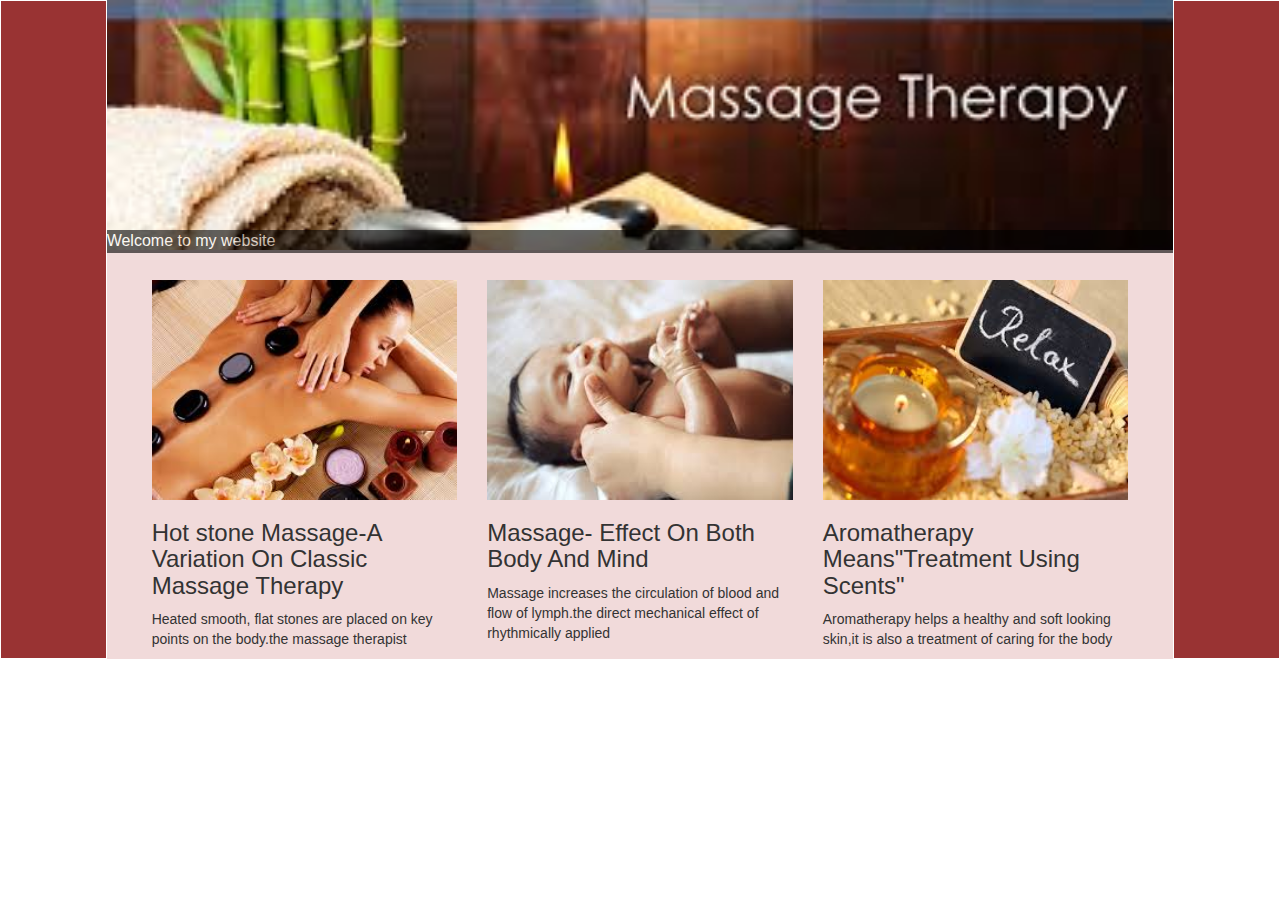
<file: bootsrap tutorials/index.html>
<!DOCTYPE html>
 <html>
    <head>
	     <meta charset="utf-8"/>
	     <title> first web page</title>
		 <link rel="stylesheet" href="bootstrap/css/bootstrap.min.css"/>
		 <link rel="stylesheet" type="text/css" href="css/mystyle.css"/>
	</head>
	<body>
		<div class="container-fluid">
			<div class="row">
				<div class="col-xs-1"></div>
				<div class="col-xs-10">
					<div class="row">
						<div class="col-xs-12 head">
							<div class="row">
								<p class="para">Welcome to my website</p>
							</div>
						</div>
					</div>
				
					<div class="col-xs-12 bottom">
						<div class="col-xs-4">
							<img src="images/duluxe.jpg">
							<h3>
								Hot stone Massage-A Variation On Classic Massage Therapy
							</h3>
							<p>
								Heated smooth, flat stones are placed on key points on the body.the massage therapist
							</p>
						</div>
						<div class="col-xs-4">
							<img src="images/baby.jpg">
							<h3>
								Massage- Effect On Both Body And Mind
							</h3>
							<p>
								Massage increases the circulation of blood and flow of lymph.the direct mechanical effect of rhythmically applied
							</p>
						</div>
						<div class="col-xs-4">
							<img src="images/relax.jpg">
							<h3>
								Aromatherapy Means"Treatment Using Scents"
							</h3>
							<p>
								Aromatherapy helps a healthy and soft looking skin,it is also a treatment of caring for the body
							</p>
						</div>
					</div>
				</div> 
				<div class="col-xs-1"></div>
			</div>
		</div>
		
		<script type="text/javascript" src="js/jquery.min.js"></script>
		<script type="text/javascript" src="js/bootstrap.min.js"></script>
    </body>
 </html>
</file>
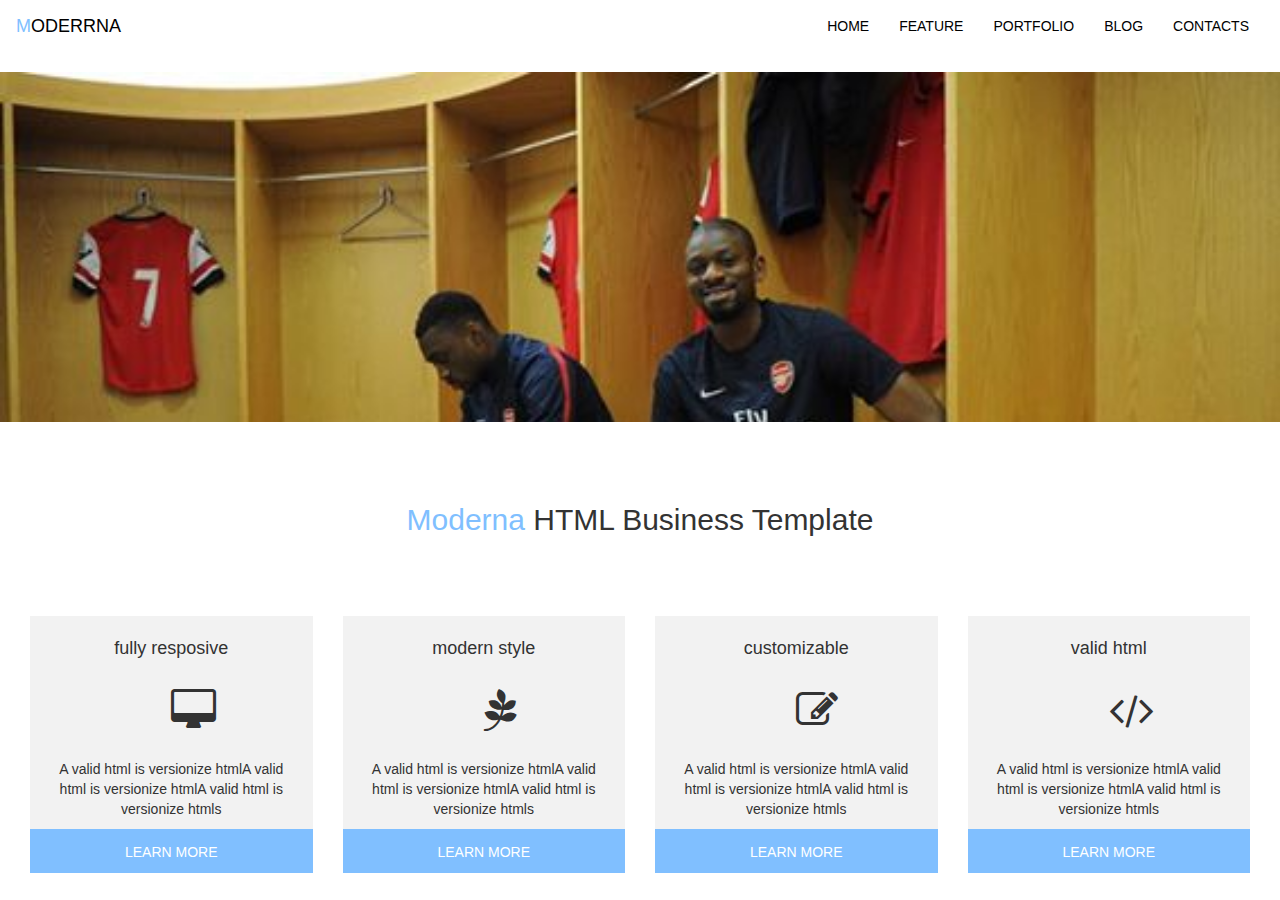
<file: lost css/HEADER.html>
<!DOCTYPE html>
<html>
	<head>
		<meta charset="utf-8">
		<title>MODERNA</title>
		<link rel="stylesheet" type="text/css" href="bootstrap/css/bootstrap.min.css">
		<link rel="stylesheet" type="text/css" href="HEADER.css">
		<link rel="stylesheet" type="text/css" href="font-awesome-4.7.0/css/font-awesome.min.css">
	</head>
	<body>
		<nav class="navbar">
			<div class="container-fluid">
				<!-- Brand and toggle get grouped for better mobile display -->
				<div class="navbar-header">
					<button type="button" class="navbar-toggle collapsed" data-toggle="collapse" data-target="#bs-example-navbar-collapse-1" aria-expanded="false">
						<span class="sr-only">Toggle navigation</span>
						<span class="icon-bar"></span>
						<span class="icon-bar"></span>
						<span class="icon-bar"></span>
					</button>
					<a class="navbar-brand" href="#"><span>M</span>ODERRNA</a>
				</div>
				<!-- Collect the nav links, forms, and other content for toggling -->
				<div class="collapse navbar-collapse" id="bs-example-navbar-collapse-1">
					<ul class="nav navbar-nav navbar-right">
						<li><a href="#">HOME</a></li>
						<li><a href="#">FEATURE</a></li>
						<li><a href="#">PORTFOLIO</a></li>
						<li><a href="#">BLOG</a></li>
						<li><a href="#">CONTACTS</a></li>
					</ul>
				</div><!-- /.navbar-collapse -->
			</div><!-- /.container-fluid -->
		</nav>
            <div class="container-fluid">
              <div class="row">
            	  <div class="col-xs-12 image">
            	  </div>
            	 <div class="col-xs-12">
            	   <h2 class="text-center"><span>Moderna</span> HTML Business Template</h2>
            	  </div>
            	</div>
            	 <div class="col-xs-12">
            	     <div class="row">
            	           <div class="col-sm-3 col-xs-12">
                                    <div class="col-xs-12 innerDiv">
                                           <div class="row">
                                                 <h4 class="col-xs-12 text-center"> fully resposive</h4>
                                                 <div class="col-xs-12">
                                                    <i class="fa fa-desktop fa-3x"></i>
                                                 </div>
                                                 <p class="col-xs-12 text-center">A valid html is versionize htmlA valid html is versionize htmlA valid html is versionize htmls</p>
                                                 <a class="col-xs-12 text-center" href="#">LEARN MORE</a>
                                           </div>
                                    </div>     
                             </div>
            	           <div class="col-sm-3 col-xs-12">
                                    <div class="col-xs-12 innerDiv">
                                           <div class="row">
                                                 <h4 class="col-xs-12 text-center">modern style</h4>
                                                <div class="col-xs-12">
                                                 <i class="fa fa-pagelines fa-3x"></i>
                                                </div>
                                                <p class="col-xs-12 text-center">A valid html is versionize htmlA valid html is versionize htmlA valid html is versionize htmls</p>
                                                <a class="col-xs-12 text-center" href="#">LEARN MORE</a>
                                           </div>
                                    </div>     
                             </div>
            	           <div class="col-sm-3 col-xs-12">
                                    <div class="col-xs-12 innerDiv">
                                           <div class="row">
                                                 <h4 class="col-xs-12 text-center">customizable</h4>
                                                <div class="col-xs-12">
                                                  <i class="fa fa-edit fa-3x"></i>
                                                </div>
                                                <p class="col-xs-12 text-center">A valid html is versionize htmlA valid html is versionize htmlA valid html is versionize htmls</p>
                                                <a class="col-xs-12 text-center" href="#">LEARN MORE</a>
                                           </div>
                                    </div>     
                             </div>
            	           <div class="col-sm-3 col-xs-12">
                                    <div class="col-xs-12 innerDiv">
                                          <div class="row">
                                                <h4 class="col-xs-12 text-center">valid html</h4>
                                                <div class="col-xs-12">
                                                <i class="fa fa-code fa-3x"></i>
                                                </div>
                                                <p class="col-xs-12 text-center">A valid html is versionize htmlA valid html is versionize htmlA valid html is versionize htmls</p>
                                                <a class="col-xs-12 text-center" href="#">LEARN MORE</a>
                                          </div>
                                    </diV>     
                             </div>
           	</div>	
        </nav>
	</body>
</html>
</file>
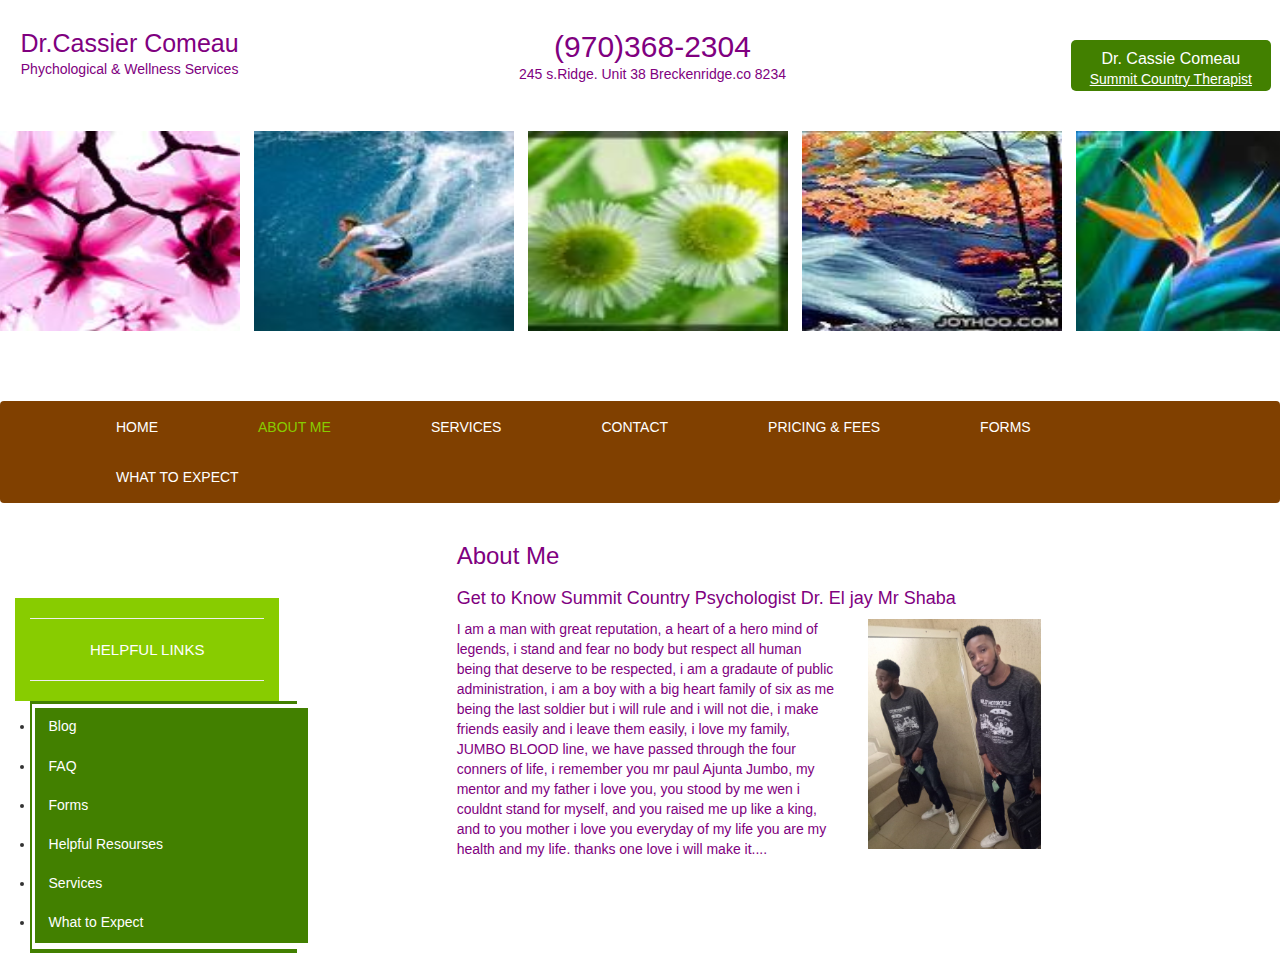
<file: project 1/pro.html>
<!DOCTYPE html>
 <html>
    <head>
		<meta charset="utf-8"/>
		<title>project 1</title>
		<link rel="stylesheet" href="bootstrap/css/bootstrap.min.css"/>
		<link rel="stylesheet" type="text/css" href="css/Dr.css"/>
		<link rel="stylesheet" type="text/css" href="font-awesome-4.7.0/css/font-awesome.min.css">
	</head>
	<body>

		<!--first row-->
		<div class="container-fluid">
			<div class="row" id="cup">
				<div class="col-xs-4 col-xs-pull-1 text-center">
					<h4 style="font-size: 25px;" >Dr.Cassier Comeau</h4>
					<p>Phychological & Wellness Services</p>
				</div>
				<div class="col-xs-4 text-center">
					<h4 style="font-size: 30px;">(970)368-2304</h4>
					<p class="text-center">245 s.Ridge. Unit 38 Breckenridge.co 8234</p>		
				</div>
				<div class="col-xs-4 col-xs-push-2 text-center" id="hh">
					<h4 style="font-size: 16px;">Dr. Cassie Comeau</h4>
					<p class="underline">Summit Country Therapist</p>				
				</div>
					
			</div>
		</div>


           <!-- image row-->
           
           <div class="container-fluid brand">
           	<!--<div class="row" >-->
           		<img   src="images/first.jpg" alt="image" style="margin-left: -3.2em;">
           		<img  src="images/second.jpg" alt="image">
           		<img  src="images/third.jpg" alt="image">
           		<img  src="images/forth.jpg" alt="image">
           		<img  src="images/fith.jpg" alt="image" style="margin-right: -6.7em">
           	<!--</div>-->
           </div>

           <!--nav bar row-->
           	<nav class="navbar">
           		<div class="container-fluid">
	           		<div class="navbar-header">
			           	<div class="collapse navbar-collapse" id="bs-example-navbar-collapse-1">
							<ul class="nav navbar-nav">
								<li><a href="#">HOME</a></li>
								<li class="active"><a href="#"><span>ABOUT ME</span></a></li>
								<li><a href="#">SERVICES</a></li>
								<li><a href="#">CONTACT</a></li>
								<li><a href="#">PRICING & FEES</a></li>
								<li><a href="#">FORMS</a></li>
								<li><a href="#">WHAT TO EXPECT</a></li>
							</ul>
						</div>
					</div>
				</div>
			</nav>

			<div class="col-xs-12">
				<div class="row">
					<div class="col-xs-4">
						<span class="col-xs-8 text-center" id="call"><p><hr>HELPFUL LINKS<hr></p></span>
						<div class="col-xs-9">
							<div class="col-xs-12 link1">
								<div class="col-xs-12 link2">
									 <ul class="list-group main-link">
										<li><a>Blog</a></li>
										<li><a>FAQ</a></li>
										<li><a>Forms</a></li>
										<li><a>Helpful Resourses</a></li>
										<li><a>Services</a></li>
										<li><a>What to Expect</a></li>
									</ul>
								</div>
							</div>
						</div>	
					</div>
					<div class="col-xs-8" id="tax">
						<h3 class="col-xs-12">About Me</h3>
						<h4 class="col-xs-12">Get to Know Summit Country Psychologist Dr. El jay Mr Shaba</h4>
						<p class="col-xs-6">
							I am a man with great reputation, a heart of a hero mind of legends, i stand and fear no body but respect all human being that deserve to be respected, i am a gradaute of public administration, i am a boy with a big heart family of six as me being the last soldier but i will rule and i will not die, i make friends easily and i leave them easily, i love my family, JUMBO BLOOD line, we have passed through the four conners of life, i remember you mr paul Ajunta Jumbo, my mentor and my father i love you, you stood by me wen i couldnt stand for myself, and you raised me up like a king, and to you mother i love you everyday of my life you are my health and my life. thanks one love i will make it....
						</p>
						<div class="col-xs-6" id="gap">
							<img src="images/about.jpg" alt="images">
						</div>
					</div>	
				</div>
			</div>





		
		<script type="text/javascript" src="js/jquery.min.js"></script>
		<script type="text/javascript" src="js/bootstrap.min.js"></script>
    </body>
 </html>
</file>
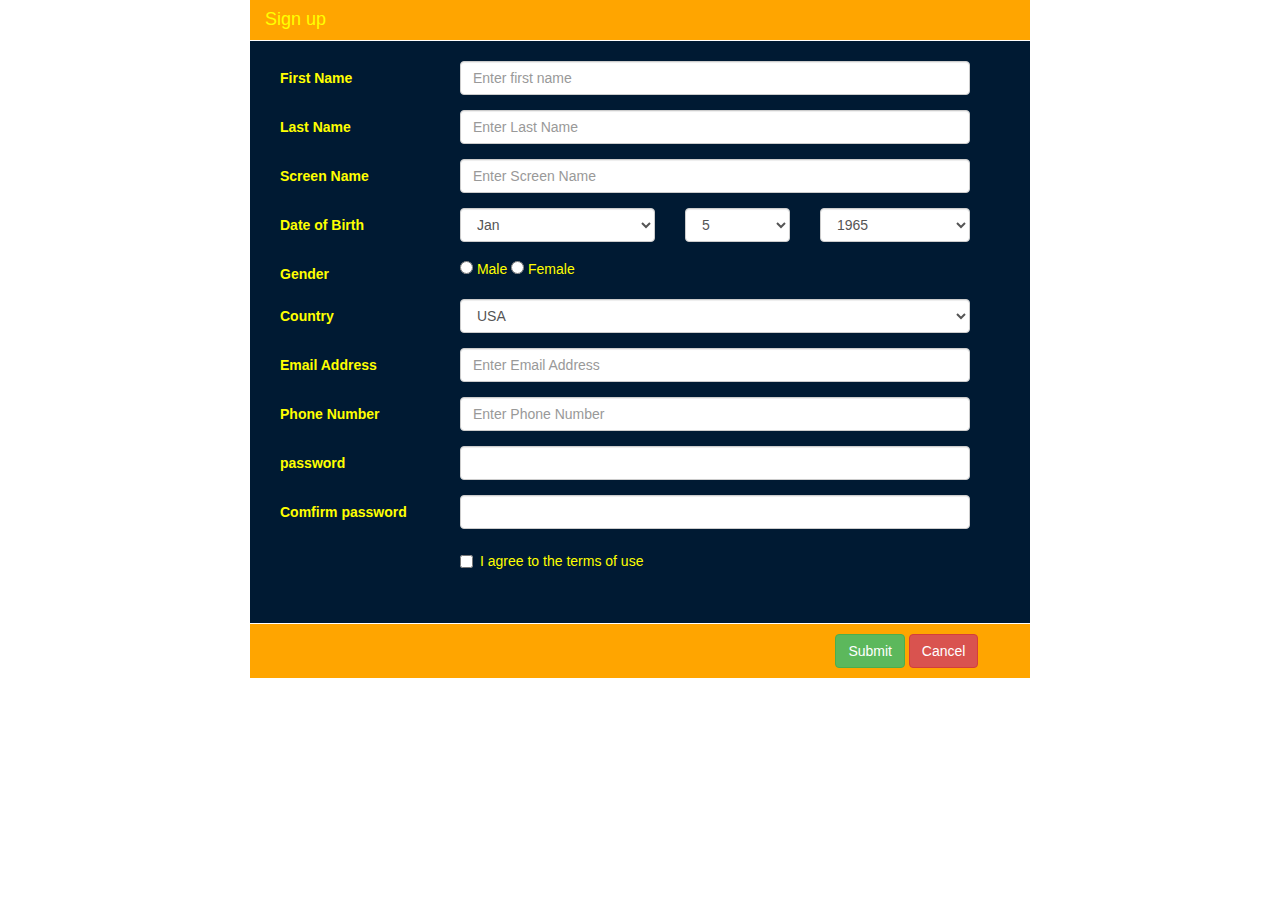
<file: sign up assignment/sign.html>
<!DOCTYPE html>
 <html>
    <head>
	     <meta charset="utf-8"/>
	     <title> sign up</title>
		 <link rel="stylesheet" href="bootstrap/css/bootstrap.min.css"/>
		 <link rel="stylesheet" type="text/css" href="css/my.css"/>
	</head>
	<body>
		<div class="container">
			<div class="row">
				<div class="col-xs-8 col-xs-push-2">
					<div class="row">
						<div class="col-xs-12" id="head">
							<h4>Sign up</h4>
						</div>
					</div>
					<form class="form-horizontal">
						<div class="form-group col-xs-12">
							<div class="col-xs-3">
								<label class="control-label" for="First Name">First Name</label>
							</div>
							<div class="col-xs-9">
								<input type="text" class="form-control" placeholder="Enter first name">
							</div>
						</div>
					

						<div class="form-group col-xs-12">
							<div class="col-xs-3">
								<label class="control-label" for="Last Name">Last Name</label>
							</div>
							<div class="col-xs-9">
								<input type="text" class="form-control" placeholder="Enter Last Name">			
							</div>	
						</div>

						<div class="form-group col-xs-12">
					    	<div class="col-xs-3">
								<label class="control-label" for="Screen Name">Screen Name</label>
							</div>
							<div class="col-xs-9">
								<input type="text" class="form-control" placeholder="Enter Screen Name">	
							</div>
						</div>
						
						<div class="form-group col-xs-12">
							<div class="col-xs-3">
								<label class="control-label" for="Date Of Birth">Date of Birth</label>	
						    </div>
						    <div class="col-xs-9">
						    	<div class="row">
						    		<div class="col-xs-5">
							    		<select class="form-control">
									    	<option value="month">Jan</option>
									    	<option value="month">Feb</option>
									    	<option value="month">Mar</option>
									    	<option value="month">Apr</option>
								    	</select>
						    		</div>
								    <div class="col-xs-3">
								    	<select class="form-control">
								    		<option value="days">5</option>
								    	</select>
								    </div>
								    <div class="col-xs-4">
								    	<select class="form-control">
								    		<option value="year">1965</option>
								    	</select>
								    </div>
						    	</div>
							</div>
				  	    </div>

				  	    <div class="form-group col-xs-12">
				  	    	<div class="col-xs-3">
				  	    		<label class="control-label" for="Gender">Gender</label>
				  	    	</div>
				  	    	<div class="col-xs-9">
				  	    		<input type="radio" name="Male"> Male <input type="radio" name="female"> Female 
				  	    	</div>
				  	    </div>

				  	    <div class="form-group col-xs-12">
				  	    	<div class="col-xs-3">
				  	    		<label class="control-label" for="Country"> Country</label>
				  	    	</div>
				  	    	<div class="col-xs-9">
				  	 			<select class="form-control">
				  	 				<option value="USA">USA</option>
				  	 				<option value="USA">Nigeria</option>
				  	 				<option value="USA">London</option>
				  	 			</select>
				  	    	</div>
				  	    </div>

				  	    <div class="form-group col-xs-12">
							<div class="col-xs-3">
								<label class="control-label" for="Email">Email Address</label>
							</div>
							<div class="col-xs-9">
								<input type="Email" class="form-control" placeholder="Enter Email Address">
							</div>
						</div>
						
						<div class="form-group col-xs-12">
							<div class="col-xs-3">
								<label class="control-label" for="Phone">Phone Number</label>
							</div>
							<div class="col-xs-9">
								<input class="form-control" placeholder="Enter Phone Number">
							</div>
						</div>
						
						<div class="form-group col-xs-12">
							<div class="col-xs-3">
								<label class="control-label" for="password">password</label>
							</div>
							<div class="col-xs-9">
								<input type="password" class="form-control">
							</div>
						</div>
						
						<div class="form-group col-xs-12">
							<div class="col-xs-3">
								<label class="control-label" for="password">Comfirm password</label>
							</div>
							<div class="col-xs-9">
								<input type="password" class="form-control">
							</div>
						</div>

						<div class="form-group col-xs-12">
							<div class="col-xs-3"></div>
							<div class="col-xs-9">
								<label class="checkbox-inline"><input type="checkbox">I agree to the terms of use</label>
							</div>
						</div>

					    <div class="row">
							<div class="form-group col-xs-12" id="footer">
									<button class="btn btn-success">Submit</button>
									<button class="btn btn-danger">Cancel</button>
							</div>
						</div>
					</form>
				</div>
				
					
		</div>
				
			

		
		<script type="text/javascript" src="js/jquery.min.js"></script>
		<script type="text/javascript" src="js/bootstrap.min.js"></script>
    </body>
 </html>
</file>
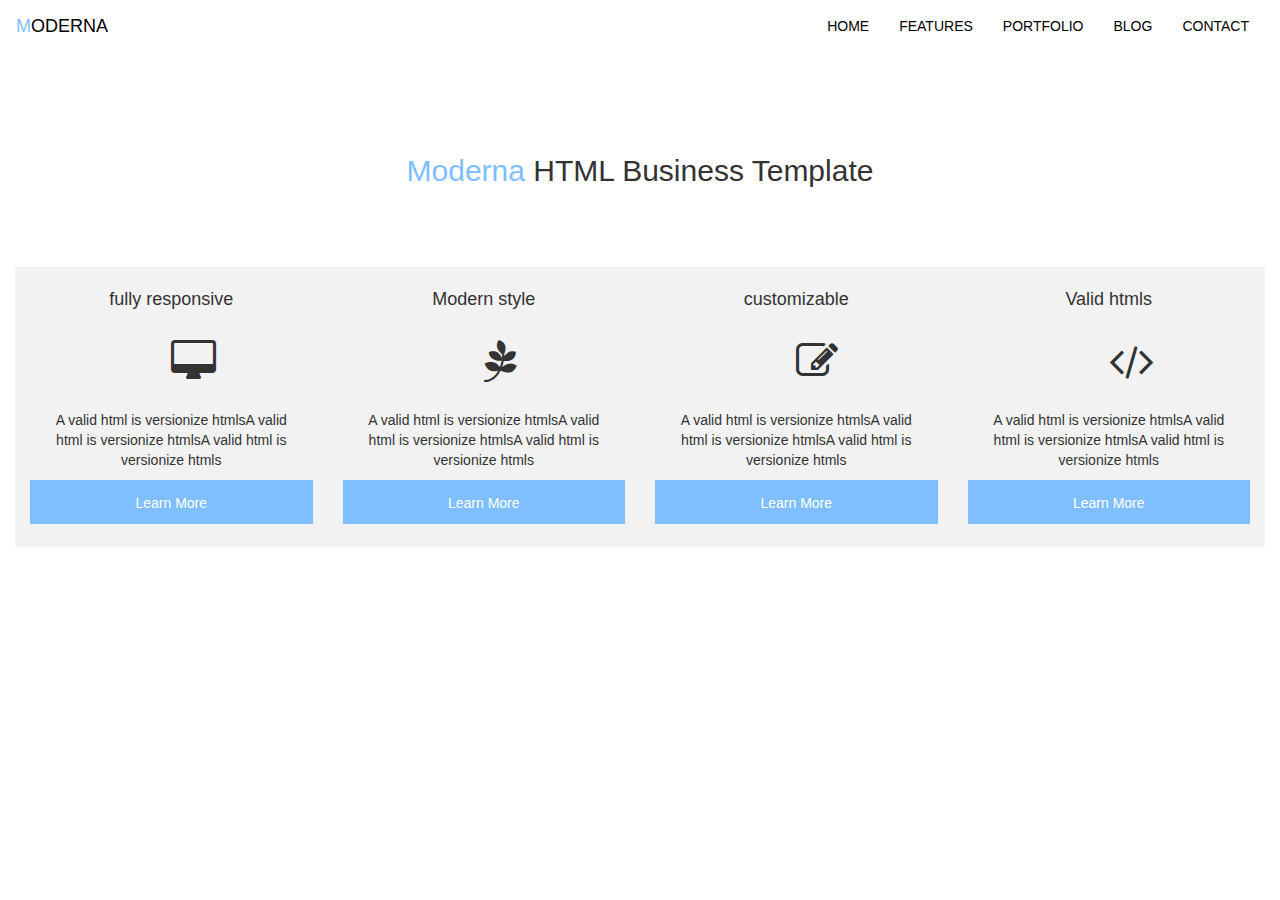
<file: web ass/get.html>
<!DOCTYPE html>
 <html>
    <head>
		<meta charset="utf-8"/>
		<title>Photo viewer </title>
		<link rel="stylesheet" href="bootstrap/css/bootstrap.min.css"/>
		<link rel="stylesheet" type="text/css" href="css/frank.css"/>
		<link rel="stylesheet" type="text/css" href="font-awesome-4.7.0/css/font-awesome.min.css">
	</head>
	<body>
		<nav class="navbar ">
			<div class="container-fluid">
				<!-- Brand and toggle get grouped for better mobile display -->
				<div class="navbar-header">
					<button type="button" class="navbar-toggle collapsed" data-toggle="collapse" data-target="#bs-example-navbar-collapse-1" aria-expanded="false">
						<span class="sr-only">Toggle navigation</span>
						<span class="icon-bar"></span>
						<span class="icon-bar"></span>
						<span class="icon-bar"></span>
					</button>
					<a class="navbar-brand" href="#"><span>M</span>ODERNA</a>
				</div>

				<!-- Collect the nav links, forms, and other content for toggling -->
				<div class="collapse navbar-collapse" id="bs-example-navbar-collapse-1">
					<ul class="nav navbar-nav navbar-right">
						<li class="active"><a href="#">HOME</a></li>
						<li><a href="#">FEATURES</a></li>
						<li><a href="#">PORTFOLIO</a></li>
						<li><a href="#">BLOG</a></li>
						<li><a href="#">CONTACT</a></li>
					</ul>
				</div><!-- /.navbar-collapse -->
			</div><!-- /.container-fluid -->
		</nav>
		<div class="container-fluid">
			<div class="row">
				<div class="col-xs-12" id="image">
				</div>
				<div class="col-xs-12">
					<h2 class="text-center"><span>Moderna</span> HTML Business Template</h2>
				</div>
				<div class="col-xs-12">
					<div class="col-md-3 col-xs-12">
						<h4 class="col-xs-12 text-center">fully responsive</h4>
						<div class="col-xs-12">
							<i class="fa fa-desktop fa-3x"></i>
						</div>
						<p class="col-xs-12 text-center">A valid html is versionize htmlsA valid html is versionize htmlsA valid html is versionize htmls</p>
						<a class="col-xs-12 text-center" href="#">Learn More</a>
					</div>
					<div class="col-md-3 col-xs-12">
						<h4 class="col-xs-12 text-center">Modern style</h4>
						<div class="col-xs-12">
							<i class="fa fa-pagelines fa-3x"></i>
						</div>
						<p class="col-xs-12 text-center">A valid html is versionize htmlsA valid html is versionize htmlsA valid html is versionize htmls</p>
						<a class="col-xs-12 text-center" href="#">Learn More</a>
					</div>
					<div class="col-md-3 col-xs-12">
						<h4 class="col-xs-12 text-center">customizable</h4>
						<div class="col-xs-12">
							<i class="fa fa-edit fa-3x"></i>
						</div>
						<p class="col-xs-12 text-center">A valid html is versionize htmlsA valid html is versionize htmlsA valid html is versionize htmls</p>
						<a class="col-xs-12 text-center" href="#">Learn More</a>
					</div>
					<div class="col-md-3 col-xs-12">
						<h4 class="col-xs-12 text-center">Valid htmls</h4>
						<div class="col-xs-12">
							<i class="fa fa-code fa-3x"></i>
						</div>
						<p class="col-xs-12 text-center">A valid html is versionize htmlsA valid html is versionize htmlsA valid html is versionize htmls</p>
						<a class="col-xs-12 text-center" href="#">Learn More</a>
					</div>	
				</div>
			</div>
		</div>
		
		<script type="text/javascript" src="js/jquery.min.js"></script>
		<script type="text/javascript" src="js/bootstrap.min.js"></script>
    </body>
 </html>
</file>
<file: bootsrap tutorials/css/mystyle.css>
.col-xs-1{
	background-color: #993333;
	height: 659px;
	border: 1px solid white;
}

.col-xs-10{
	background-color: #f1dada;
}

.head{
	height: 250px;
	padding-top: 230px;
	background-image: url(../images/nice.jpg);
	background-repeat: no-repeat;
	background-size: 100%
}
.bottom{
	margin-top: 30px;
}
.para{
	background-color: black;
	color:white;
	opacity: 0.6;
	font-size: 16px;
}
div img{
	width:100%;
	height:220px;
}
</file>
<file: lost css/HEADER.css>
nav{
 background-color:white;
 color:black;	
}
.navbar-brand{
    color: black; 
}
.navbar-brand:hover{
	color:black; 
}
.navbar-right a{
	color:black; 
}
.navbar-right a:hover{
	background-color:white;
}
.navbar-right a:active{
  background-color:white;
  color:#80bfff; 
}
span{
  color:#80bfff;
}
i{
  margin-left:3em;
  margin-top:0.5em; 
}
.innerDiv{
   background-color:#f2f2f2;
   height:18em;
   margin-top:5em;
   padding-top:0.9em;    
}
.innerDiv p{
  margin-top:2em; 
}
.innerDiv a{
  background-color:#80bfff;
  color:white;
  height:3.1em;
  text-decoration:none;
  padding-top:0.9em;    
}
.image{
	 height:350px;  
     background-image: url(asernal.jpg);
     background-size:100%;
}
h2{
  margin-top:2.7em; 
}
</file>
<file: project 1/css/Dr.css>
#cup{
	color: purple;
	margin-top: 20px;
	margin-left: 10px;
	line-height: 3px;
}
#hh{
background-color: #428000;
color: white;
line-height: 3px;
width: 200px;
border-radius:5px;
margin-top: 20px;

}

.underline{
	text-decoration: underline;
}

.brand img{
	height: 200px;
	width: 270px;
	padding-left: 10px;
	margin-top: 40px;
}
.brand .row{
	margin-top: 10px;
	padding: 40px;
}

nav{
	background-color: #804000;
	margin-top: 5em;
}
.navbar-nav a{
 color: white;
 margin-left: 5em;
}
.link1{
	background-color: #428000;
	height: 18em;
}
.link2{
	background-color: #fff;
	height: 17.5em;
	margin-top: 0.2em;
	margin-left: -0.91em;
	padding-top: 0.3em;
	width: 20em;
}
.main-link li{
	background-color: #428000;
 ''	color: #fff;
	width: 19.5em;
	margin-left: -0.91em;
	padding-top: 0.6em;
	height: 2.8em;
}
.main-link li a{
	color: #fff;
	margin-left: 1em;
	border-radius: 0em;
	margin-top: 5em;
	text-decoration: none;
}

#gap img{
   height: 230px;
}

#tax{
	color:purple; 
}
span{
	color:#88cc00;
}
#call{
	background-color: #88cc00;
	color: white;
    margin-top: 5em;
    font-size: 15px;

}
</file>
<file: sign up assignment/css/my.css>
#head{
	background-color: orange;
	color: yellow;
	border-bottom: 1px solid white;
}

.col-xs-8{

    background-color: #001a33;
    color: yellow;
    height: 640px;
}

.form-horizontal{
	margin-top: 20px;
}

#footer{
	 background-color: orange;
	 border-top: 1px solid white;
	 margin-left: 0.4px;
	 margin-top: 37px;
	 padding-left: 75%;
	 height: 55px;	
}

.btn{
 	margin-top: 10px;
}
</file>
<file: web ass/css/frank.css>
nav{
 background-color:white;
 color:red;	
}
.navbar-brand{
    color: black; 
}
.navbar-brand:hover{
	color:black; 
}
.navbar-right a{
	color:black; 
}
.navbar-right a:hover{
	background-color:white;
}
.navbar-right a:active{
  background-color:white;
  color:#80bfff; 
}
span{
  color:#80bfff;
}
i{
  margin-left:3em;
  margin-top:0.5em; 
}
.col-md-3{
   background-color:#f2f2f2;
   height:20em;
   margin-top:5em;
   padding-top:0.9em;    
}
.col-md-3 p{
  margin-top:2em; 
}
.col-md-3 a{
  background-color:#80bfff;
  color:white;
  height:3.1em;
  text-decoration:none;
  padding-top:0.9em;    
}
.image{
	 height:350px;  
     background-image:url(images/asernal.jpg);
     background-size:100%;
}
h2{
  margin-top:2.7em; 
}
</file>
